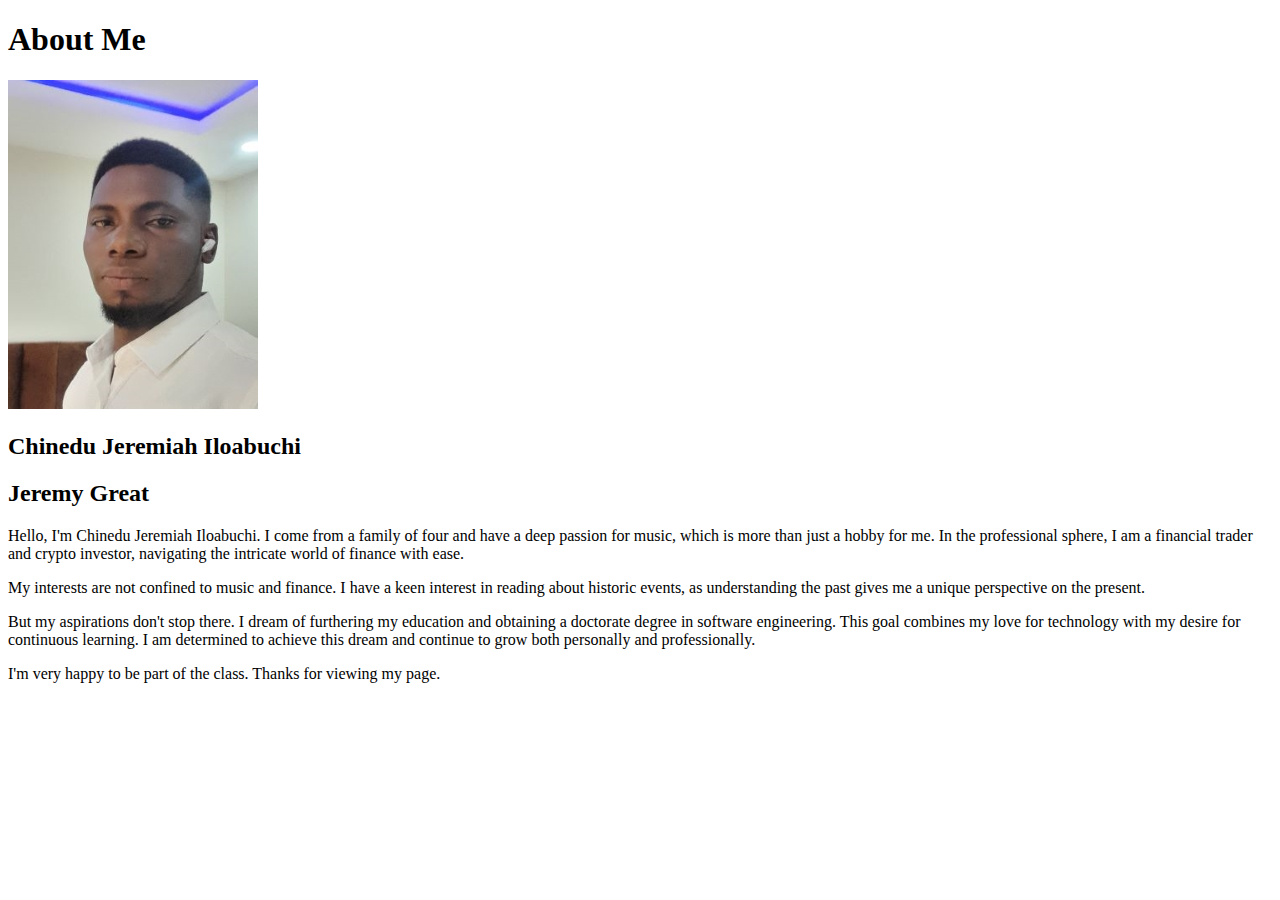
<file: aboutme/index.html>
<!DOCTYPE html>
<html>
<head>
    <title>All About Me</title>
</head>
<body>
    <h1>About Me</h1>
    <img alt="image of me?" src="images/jeremy resized.jpg">
    <h2>Chinedu Jeremiah Iloabuchi</h2>
    <h2>Jeremy Great</h2>
    <p>Hello, I'm Chinedu Jeremiah Iloabuchi. I come from a family of four and have a deep passion for music, which is more than just a hobby for me. In the professional sphere, I am a financial trader and crypto investor, navigating the intricate world of finance with ease.</p>

<p>My interests are not confined to music and finance. I have a keen interest in reading about historic events, as understanding the past gives me a unique perspective on the present.</p>

<p>But my aspirations don't stop there. I dream of furthering my education and obtaining a doctorate degree in software engineering. This goal combines my love for technology with my desire for continuous learning. I am determined to achieve this dream and continue to grow both personally and professionally.</p>
<p>I'm very happy to be part of the class. Thanks for viewing my page.</p>
    </body>
</html>
</file>
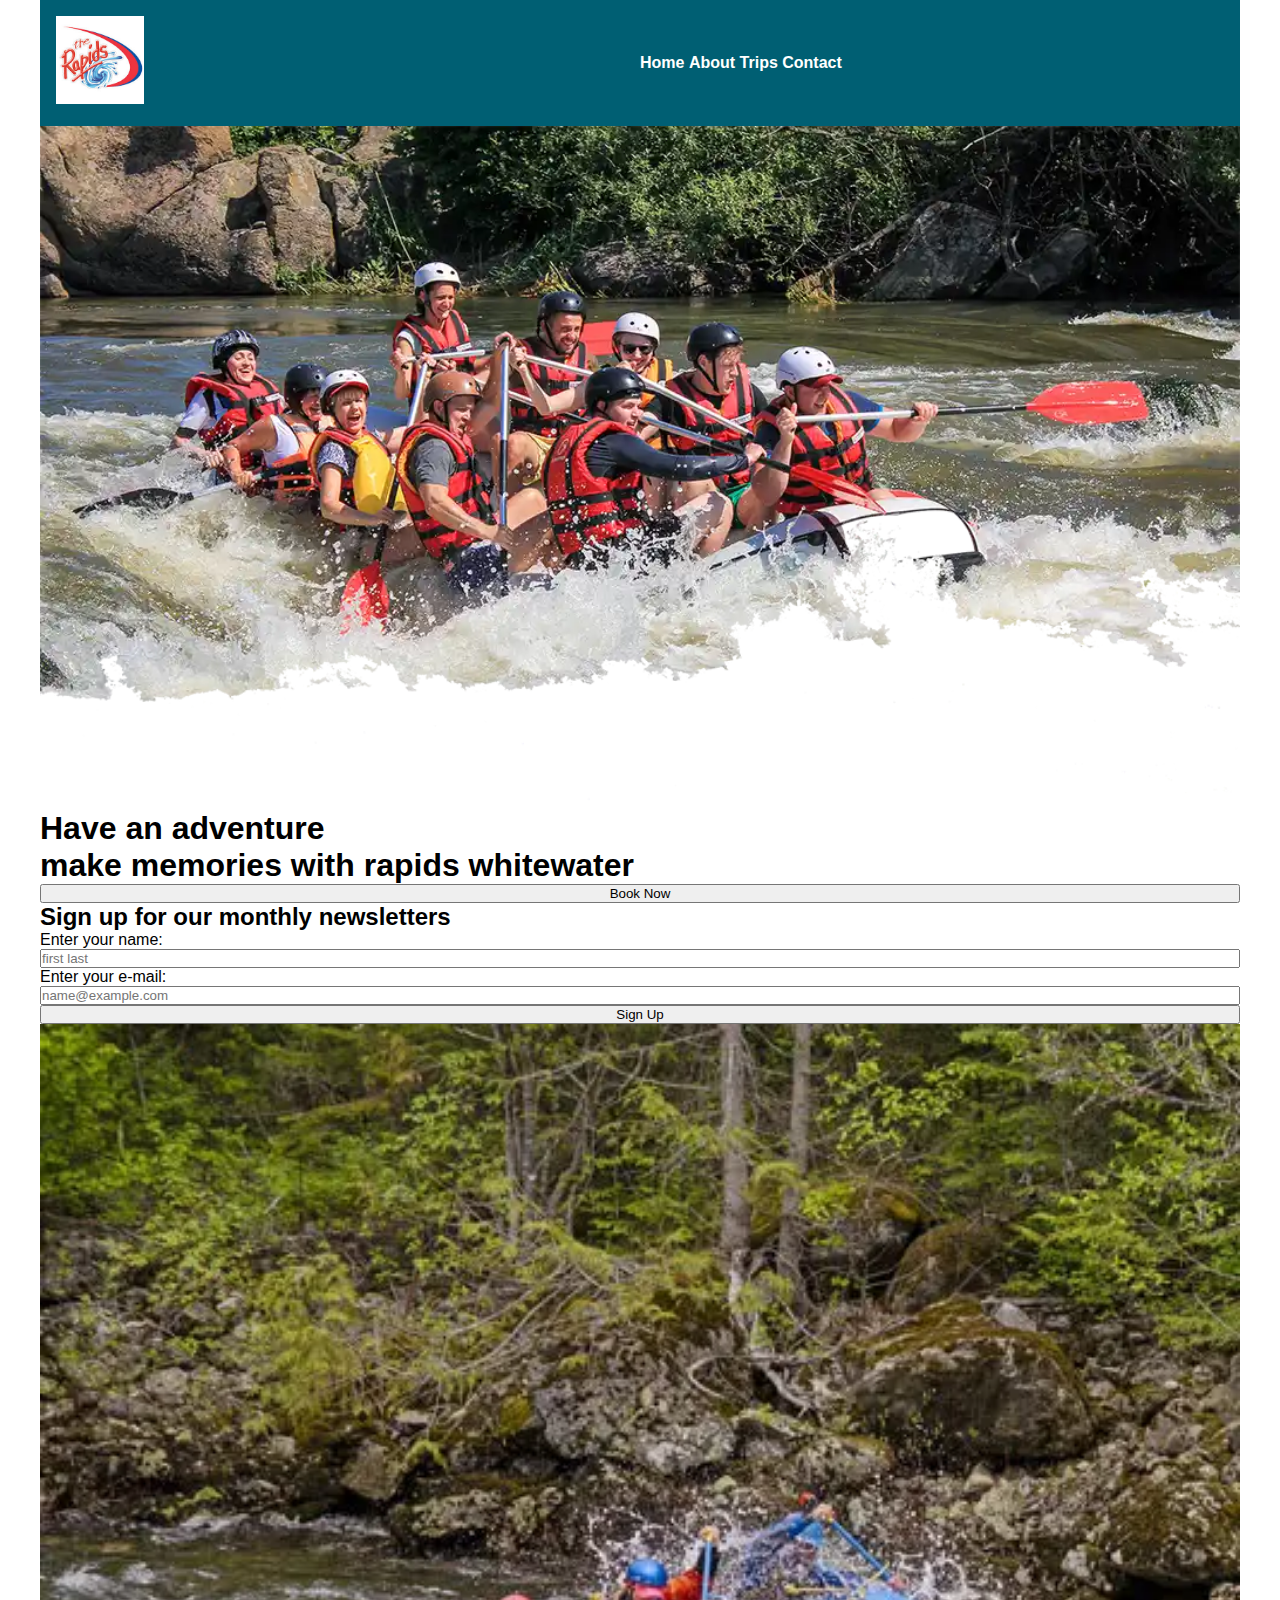
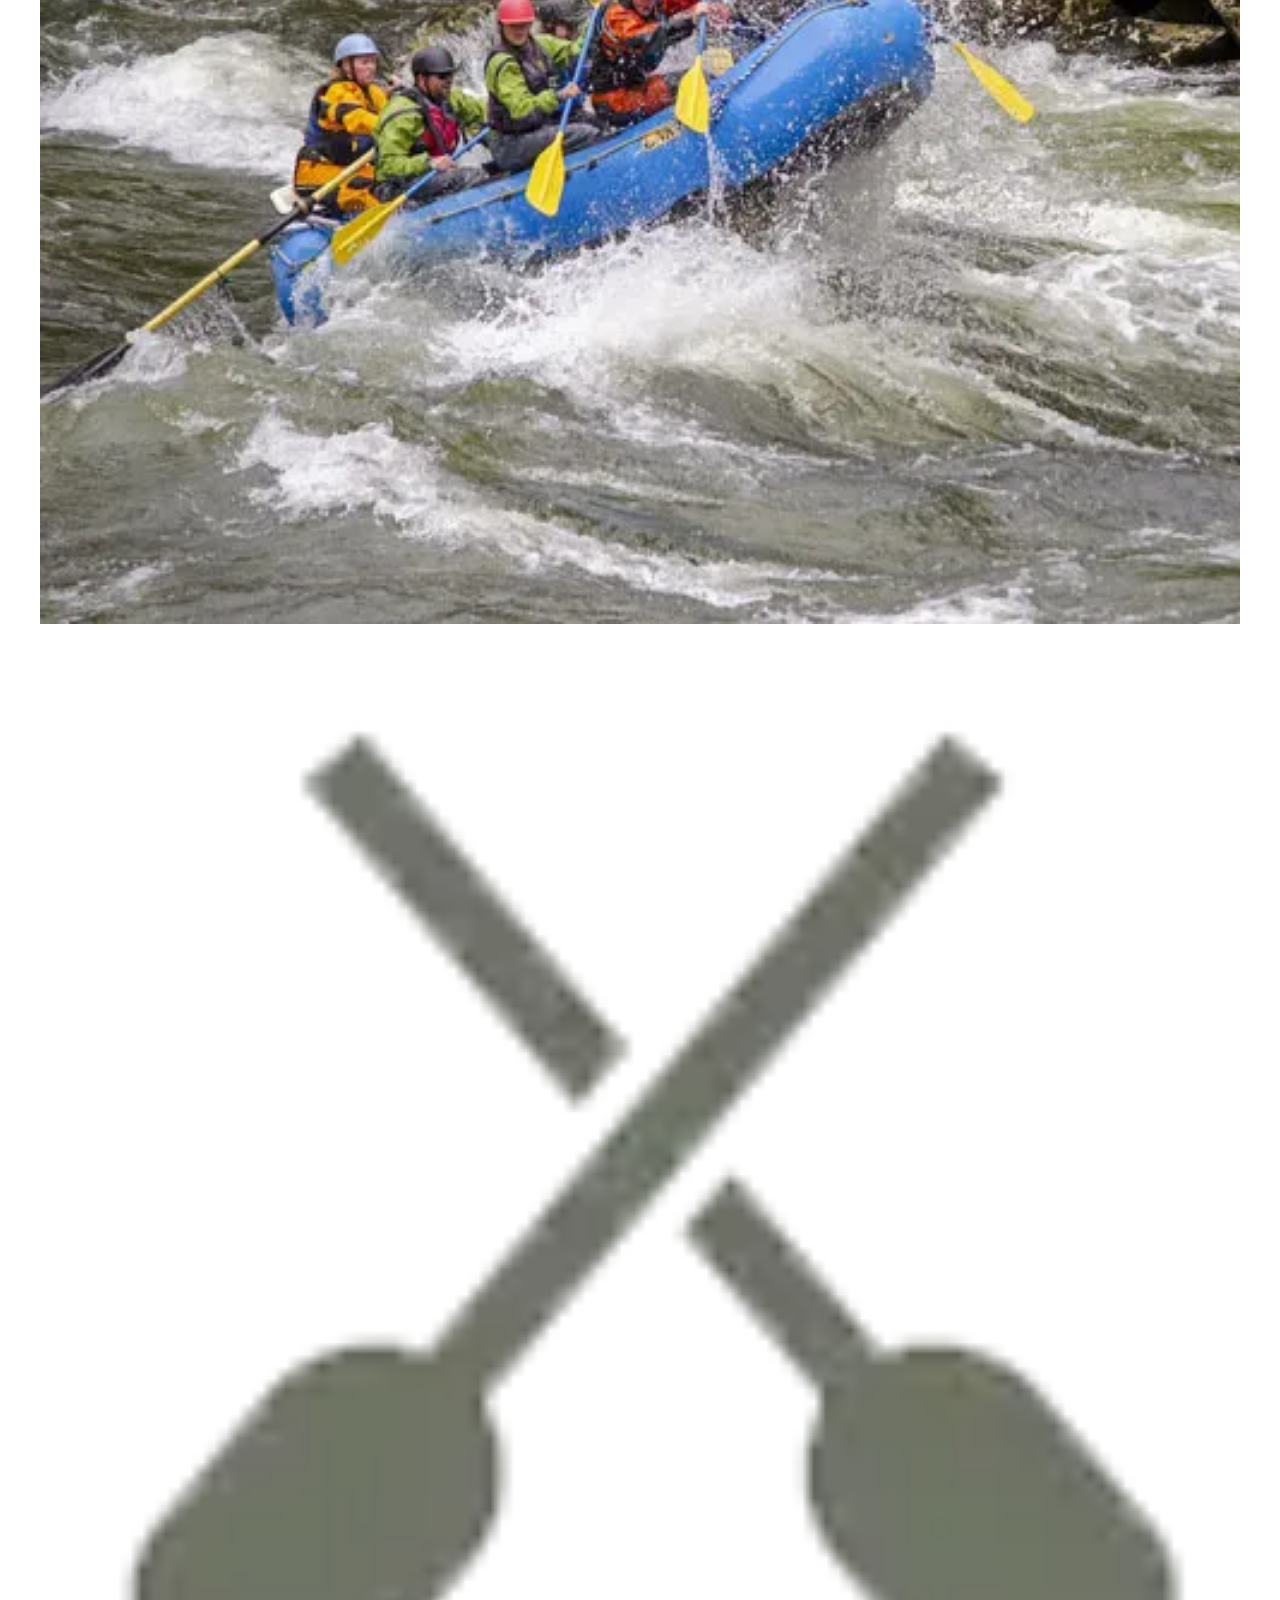
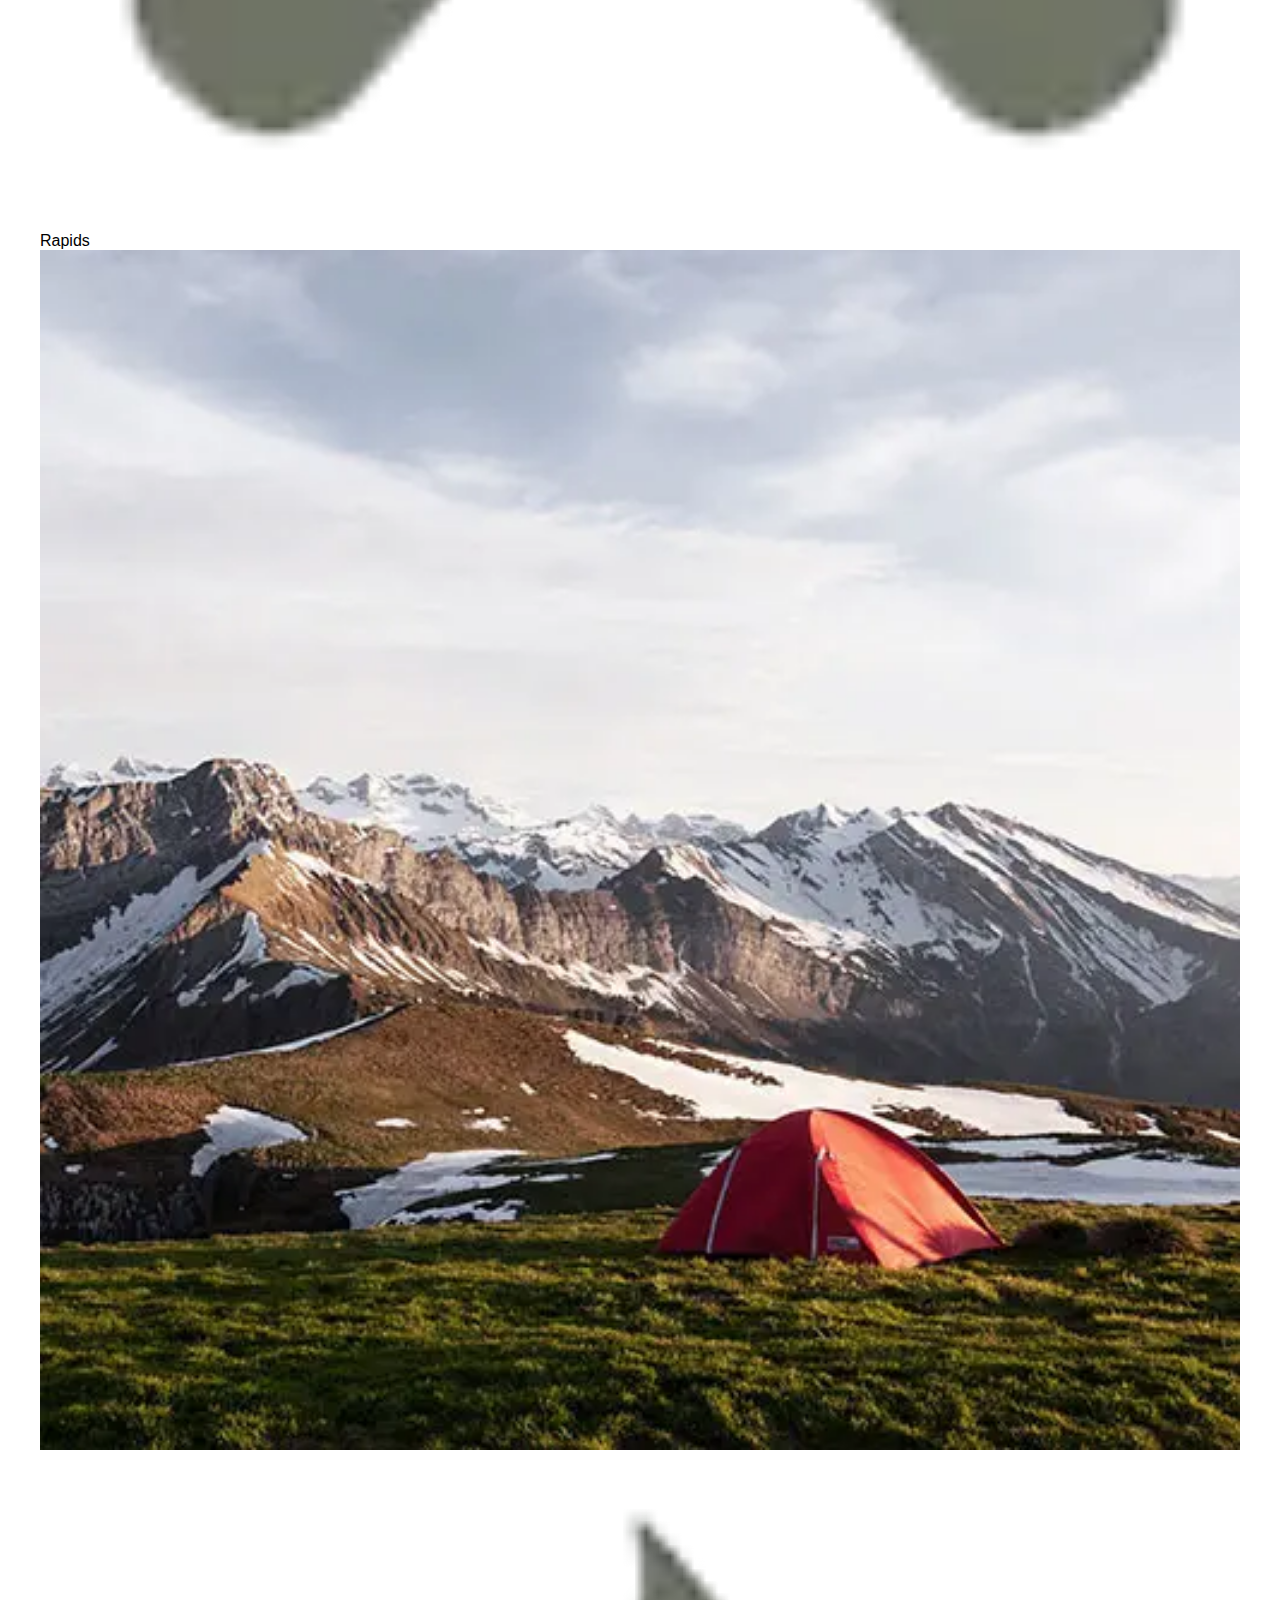
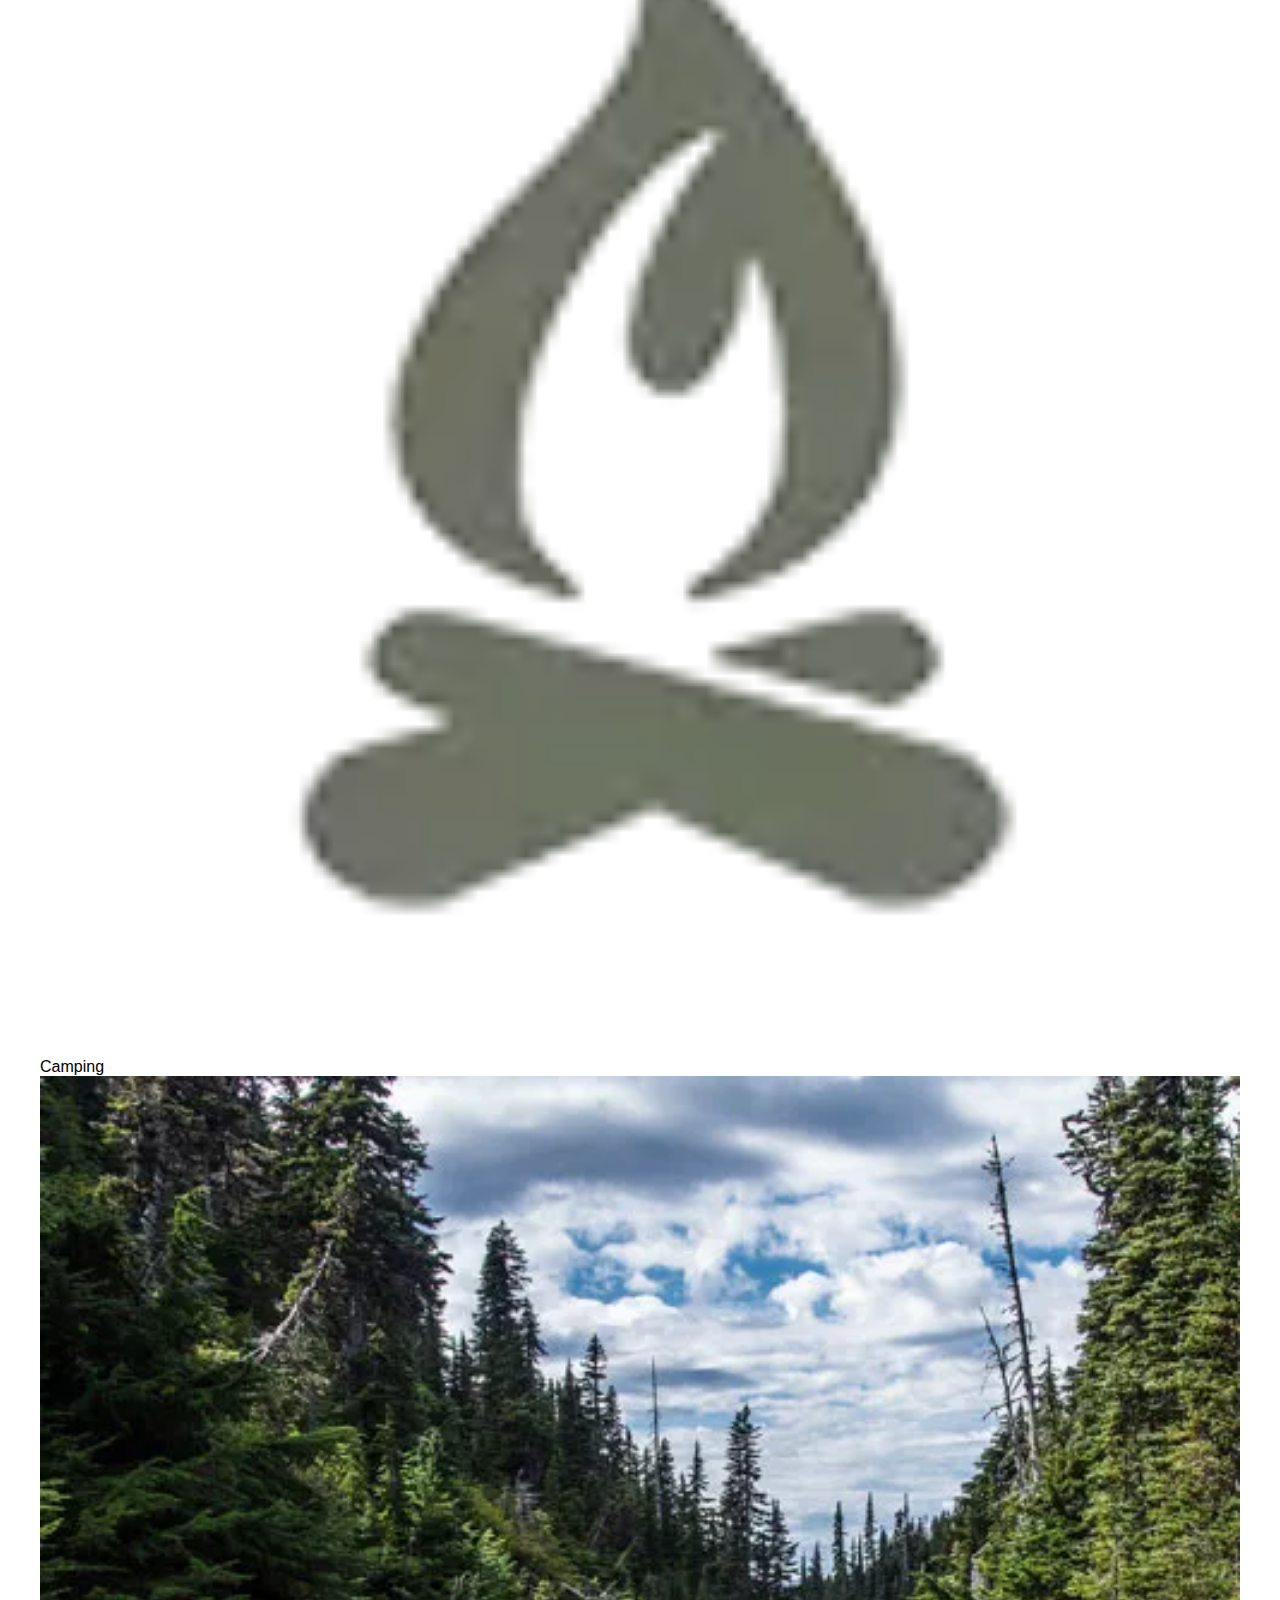
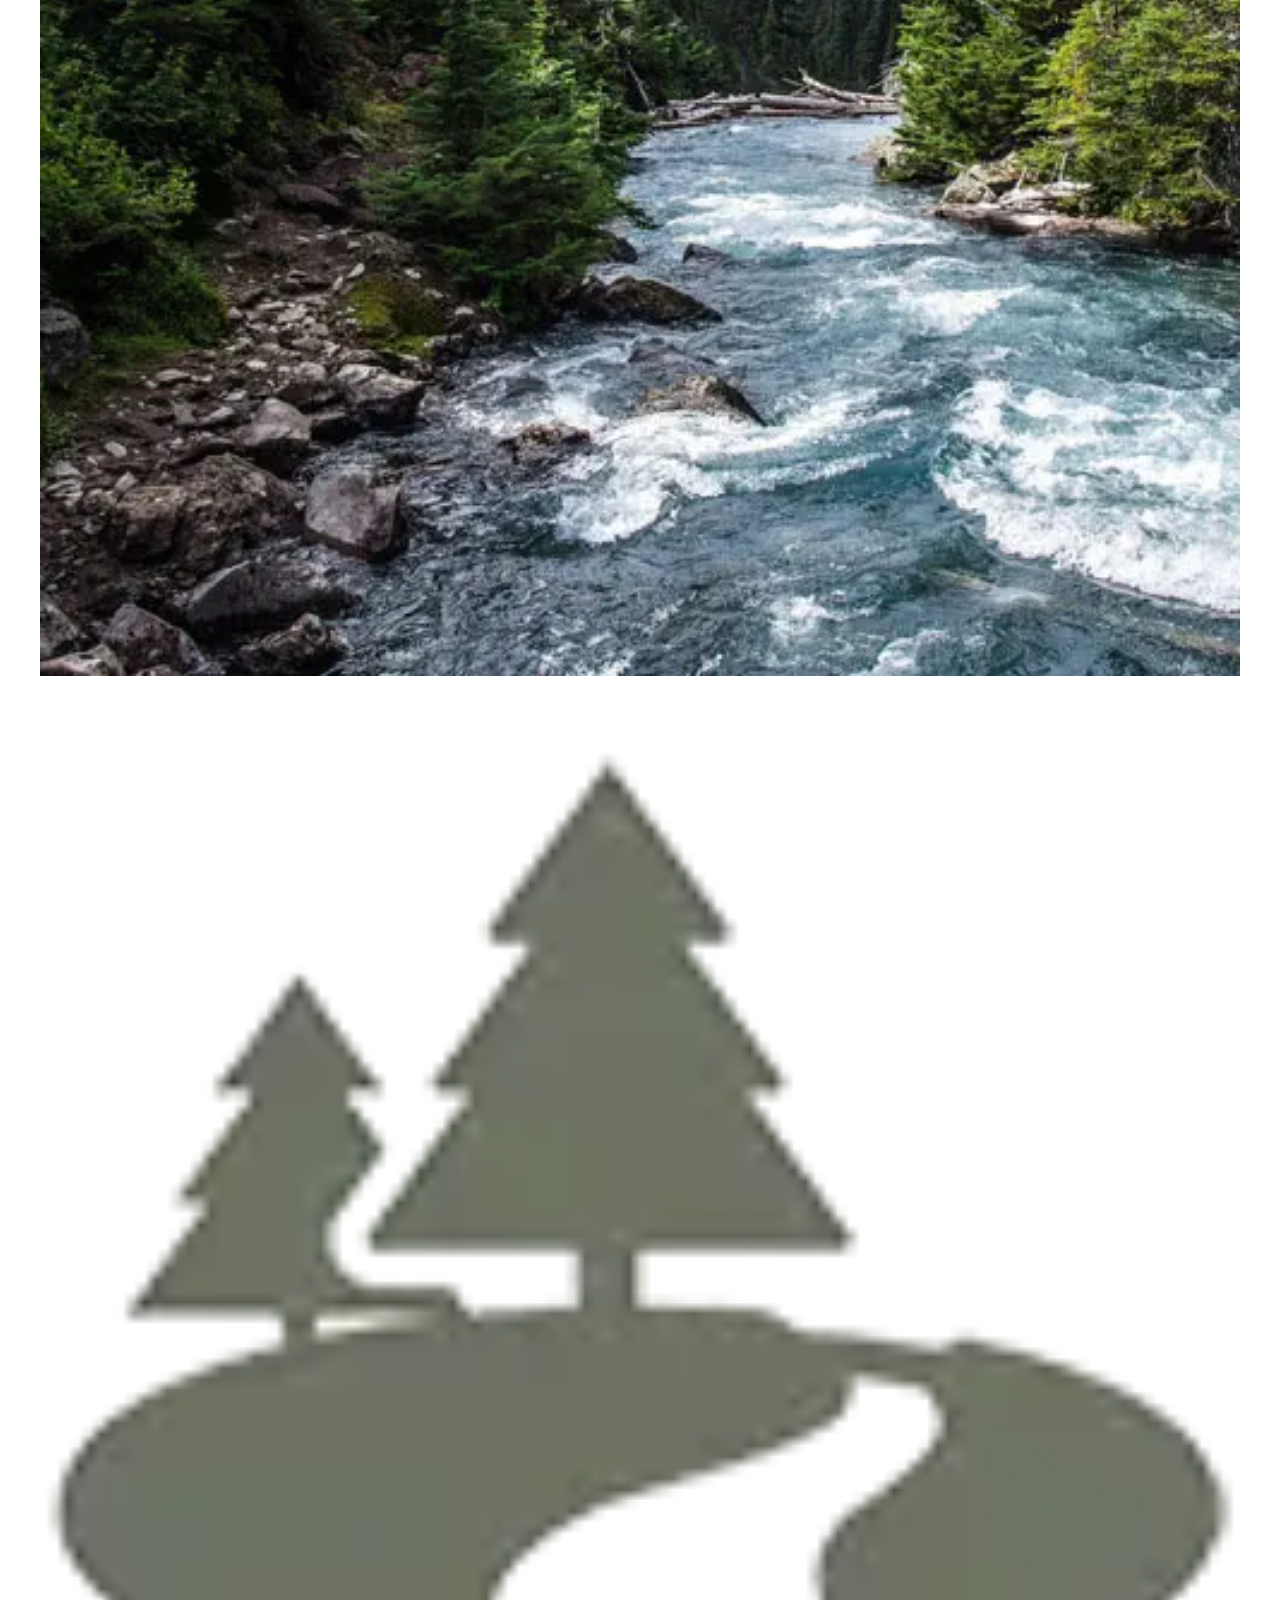
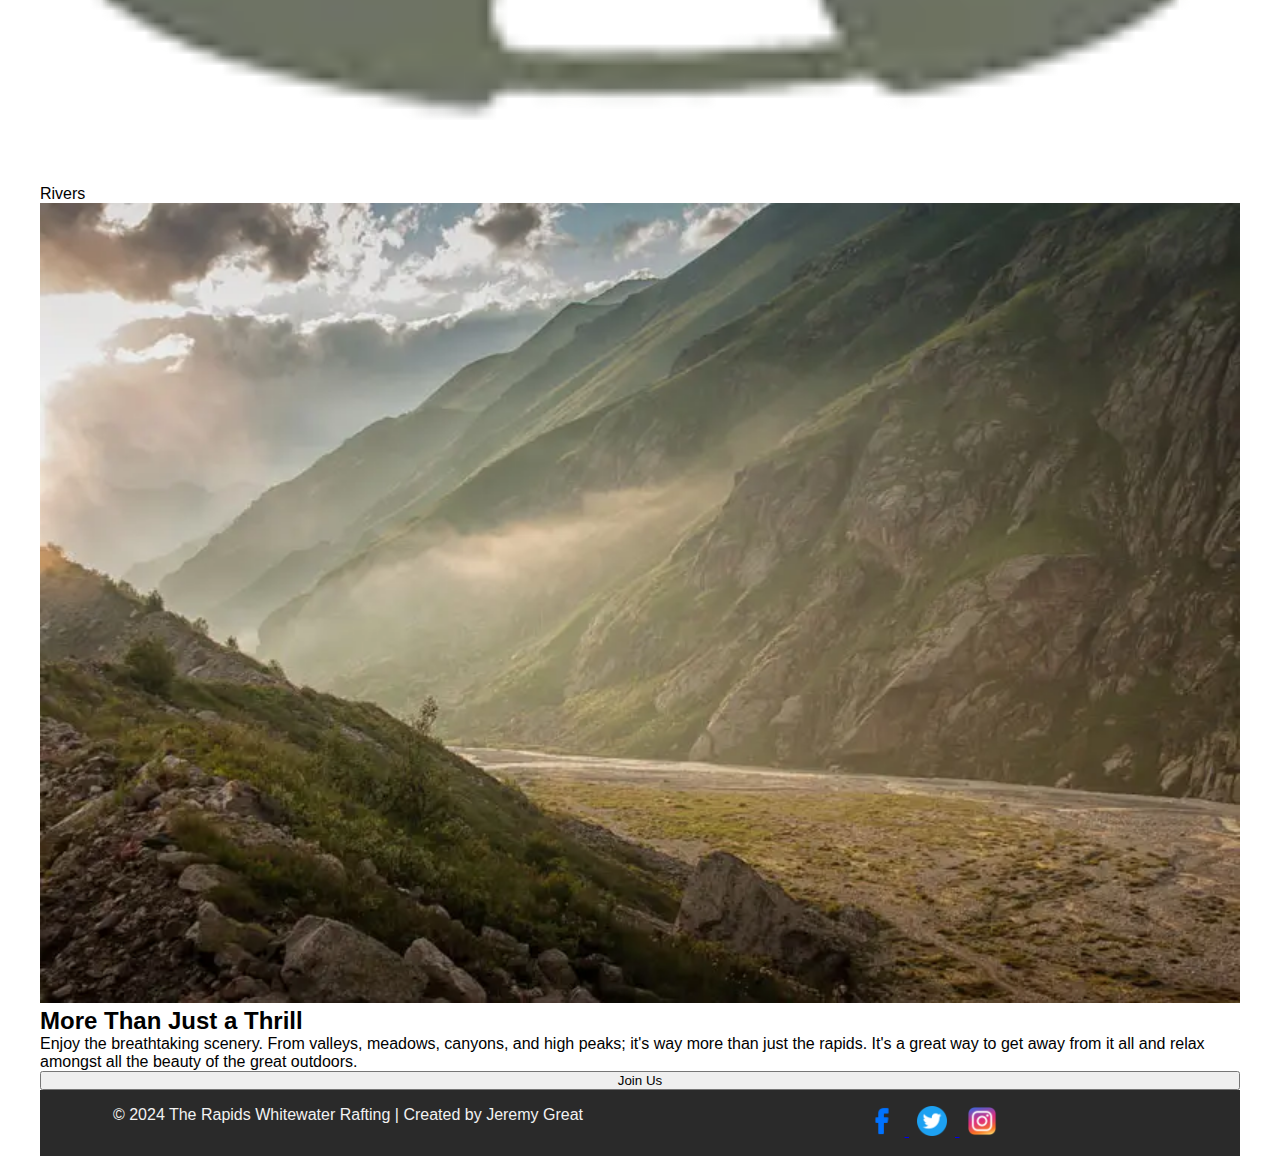
<file: wwr/index.html>
<!DOCTYPE html>
<html lang="en">
<head>
    <meta charset="UTF-8">
    <meta name="viewport" content="width=device-width, initial-scale=1.0">
    <title>Home Page | The Rapids Whitewater Rafting Site</title>
    <meta name="description" content=" This is home page for rapids whitewater rafting site">
    <meta name="author" content="Jeremy Great">
    <link rel="stylesheet" href="styles/rafting.css">
</head>
<body>
    <header>
        <div class="logo">
            <img src="images/raftinglogo.webp" alt="Rapids Whitewater Rafting" width="100" height="100">
        </div>
        <nav class="nav">
            <a href="index.html">Home</a>
            <a href="about.html">About</a>
            <a href="trips.html">Trips</a>
            <a href="contact.html">Contact</a>
        </nav>
    </header>
    <main>
        <section class="hm-main-container">
            <img src="images/hero_transparency.webp" alt=" This is bg-image">
            <div class="hm-hero-content">
                <h1>Have an adventure</h1>
                <h1>make memories with rapids whitewater</h1>
                <button type="submit" id="hm-button1">Book Now</button>
            </div>
            <div class="hm-hero-form">
                <form action="/submit" method="post">
                    <h2>Sign up for our monthly newsletters</h2>
                    <label for="fullname">Enter your name:</label>
                    <input type="text" id="fullname" name="fullname" placeholder="first last">
                    <label for="email">Enter your e-mail:</label>
                    <input type="email" id="hm-email" name="email" placeholder="name@example.com">
                    <button type="submit" id="hm-button2">Sign Up</button>
                </form>
            </div>
        </section>
        <section class="hm-adventure-gallery">
            <figure>
                <img src="images/rapids.webp" alt="rapid adventure"><br>
                <img src="images/oars.webp" alt="rafting oars" class="fg-image">
                <figcaption>Rapids</figcaption>
            </figure>
            <figure>
                <img src="images/camping.webp" alt="rapid adventure"><br>
                <img src="images/fire_icon.webp" alt="campfire icon" class="fg-image">
                <figcaption>Camping</figcaption>
            </figure>
            <figure>
                <img src="images/rivers.webp" alt="rapid adventure"><br>
                <img src="images/river_icon.webp" alt="river icon" class="fg-image">
                <figcaption>Rivers</figcaption>
            </figure>
        </section>
        <section class="hm-join-page">
            <img src="images/mountains.webp" alt="This is mountain image">
            <div>
                <h2>More Than Just a Thrill</h2>
                <p>Enjoy the breathtaking scenery. From valleys, meadows, canyons, and high peaks; it's way more than just the rapids. It's a great way to get away from it all and relax amongst all the beauty of the great outdoors.</p>
                <button type="submit" id="hm-button3">Join Us</button>
            </div>
        </section>
        <footer>
         <p>&copy; 2024 The Rapids Whitewater Rafting | Created by Jeremy Great</p>
            <nav class="sociallinks">
                <a href="https://facebook.com">
                    <img src="images/facebook.webp" alt="Facebook" width="30" height="30">
                </a>
                <a href="https://twitter.com">
                    <img src="images/twitter.webp" alt="Twitter" width="30" height="30">
                </a>
                <a href="https://instagram.com">
                    <img src="images/instagram.webp" alt="Instagram" width="30" height="30">
                </a>
            </nav>
    </footer>
    </main>
</body>
</html>
</file>
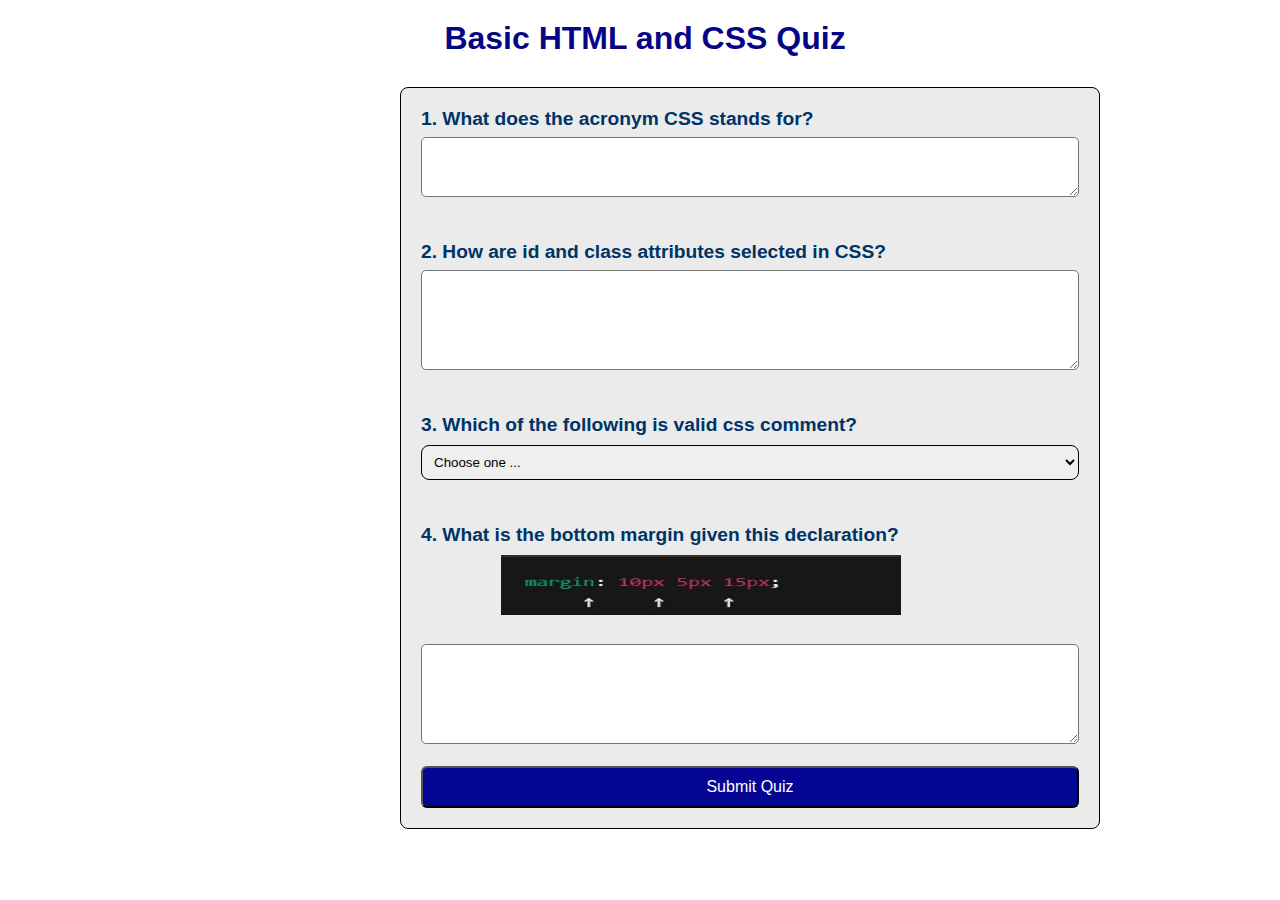
<file: quiz.html>
<!DOCTYPE html>
<html lang="en">
<head>
    <meta charset="UTF-8">
    <meta name="viewport" content="width=device-width, initial-scale=1.0">
    <title>Document</title>
    <link rel="stylesheet" href="styles/quiz.css">
</head>
<body>
    
    <h1>Basic HTML and CSS Quiz</h1>
    <form action="/submit">
        <label for="q1">1. What does the acronym CSS stands for?</label><br>
        <textarea name="q1" id="q1" rows="5" cols="30"></textarea><br><br>
        <label for="q2">2. How are id and class attributes selected in CSS?</label><br>
        <textarea name="q2" id="q2" rows="5" cols="30"></textarea><br><br>
        <label for="q3">3. Which of the following is valid css comment?</label><br>
        <select name="q3" id="q3">
            <option value="">Choose one ...</option>
            <option value="a">&lt;!-- This is a comment --&gt;</option>
            <option value="b"># This is a comment</option>
            <option value="c">// This is a comment</option>
            <option value="d">/* This is a comment */</option>
        </select><br><br>
        <label for="q4">4. What is the bottom margin given this declaration?</label><br>
        <img src="images/marginqz.webp" alt="question about margin" width="400" height="100"><br><br>
        <textarea name="q4" id="q4" rows="5" cols="30"></textarea><br>
        <button type="submit">Submit Quiz</button>
    </form>
</body>
</html>
</file>
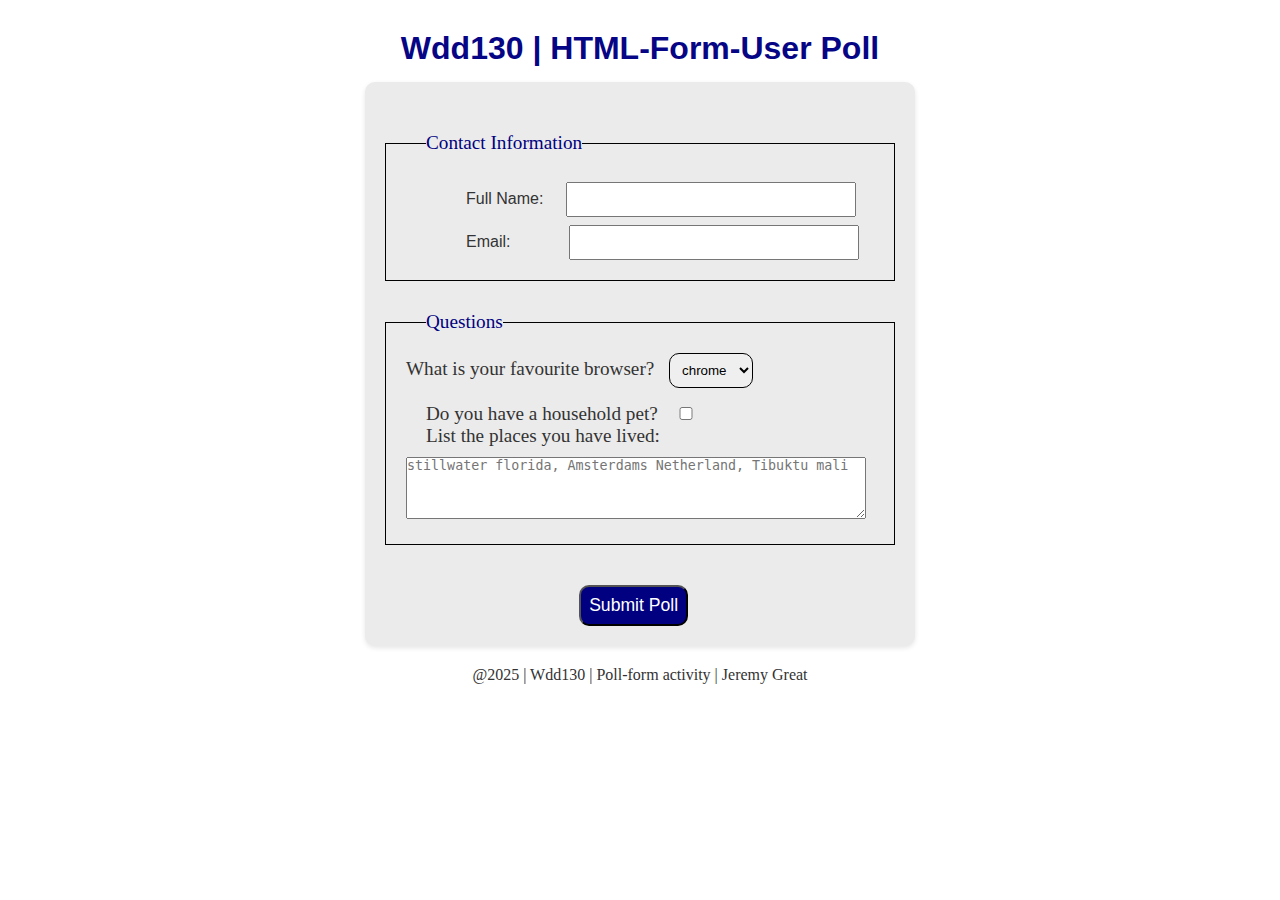
<file: week-05/poll-form.html>
<!DOCTYPE html>
<html lang="en">
<head>
    <meta charset="UTF-8">
    <meta name="viewport" content="width=device-width, initial-scale=1.0">
    <title>Wdd130 | Poll-form</title>
    <link rel="stylesheet" href="styles/poll-form.css">
    <link rel="preconnect" href="https://fonts.googleapis.com">
    <link rel="preconnect" href="https://fonts.gstatic.com" crossorigin>
    <link href="https://fonts.googleapis.com/css2?family=Merriweather:wght@400;700&family=Roboto:wght@400;700&display=swap" rel="stylesheet">
</head>
<body>
    <header>
        <h1>Wdd130 | HTML-Form-User Poll</h1>
    </header>
    <main class="main">
        <form>
            <fieldset class="info">
                <legend>Contact Information</legend>
                <label for="fullname">Full Name:</label>
                <input type="text" id="fullname" name="fullname" placeholder=""><br>
                <label for="useremail">Email:</label>
                <input type="email" id="useremail" name="useremail" placeholder="">
            </fieldset>
            <fieldset class="questions">
                <legend>Questions</legend>
                <label for="browser">What is your favourite browser?</label>
                <select name="browser" id="browser">
                  <option value="chrome">chrome</option>
                  <option value="firefox">firefox</option>
                  <option value="safari">safari</option>
                  <option value="edge">edge</option>
                  <option value="brave">brave</option>
                  <option value="operamini">operamini</option>
                  <option value="others">others</option>
                </select><br>
                <label for="pet" class="pet">Do you have a household pet?</label>
                <input type="checkbox" id="pet" name="pet"><br>
                <label for="feedback" class="pet">List the places you have lived:</label><br>
                <textarea name="feedback" id="feedback" rows="4" placeholder="stillwater florida, Amsterdams Netherland, Tibuktu mali"></textarea>
            </fieldset>
            <button placeholder="button">Submit Poll</button>
        </form>
    </main>
    <footer>
        <p>@2025 | Wdd130 | Poll-form activity | Jeremy Great</p>
    </footer>
</body>
</html>
</file>
<file: styles/quiz.css>
* {
    margin: 0;
    padding: 0;
    box-sizing: border-box;
}

body {
    font-family: 'Roboto', sans-serif;
    font-size: 1.2rem;
    color: #333;
    background-color: #fff;
    
}

form {
    display: flex;
    flex-direction: column;
    background-color: rgb(235, 235, 235);
    width: 700px;
    border: 1px solid #000;
    margin: 20px 0 20px 400px;
    border-radius: 8px;
    padding: 20px
}

h1 {
    font-family:'Roboto', sans-serif;
    font-size: 2rem;
    color: rgb(5, 5, 133);
    text-align: center;
    padding: 10px;
    margin: 10px 0 20px 10px;
}

label {
    font-weight: bold;
    color: #003366;
}

textarea {
    width: 100%;
    margin-top: -15px;
    border-radius: 5px;
}

#q1 {
    height: 60px;
}

#q2, #q4 {
    height: 100px;
}

select {
    padding: 8px;
    border: 1px solid #000;
    border-radius: 8px;
    margin-top: -13px;
}

img {
    height: 60px;
    margin-left: 80px;
    margin-top: -13px;
}

button[type="submit"] {
    padding: 10px;
    font-size: 1rem;
    color: white;
    background-color: rgb(6, 6, 148);
    border-radius: 6px;
}
</file>
<file: week-05/styles/poll-form.css>
* {
    margin: 0;
    padding: 0;
    box-sizing: border-box;
}

body {
    font-family: Georgia, serif;
    font-size: 1.2rem;
    color: #333;
    background-color: #fff;
}

header h1 {
    font-family:'Segoe UI', Tahoma, Geneva, Verdana, sans-serif;
    font-size: 2rem;
    color: rgb(5, 5, 133);
    text-align: center;
    padding: 10px;
    margin-top: 20px;
    margin-bottom: -15px;
}

.main {
    display: flex;
    flex-direction: column;
    background-color: #fff;
    
}

form {
    align-items: center;
    background-color: rgb(235, 235, 235);
    width: 90%;
    max-width: 550px;
    min-width: 300px;
    height: auto;
    border-radius: 10px;
    padding: 20px;
    margin: 20px auto;
    box-shadow: 0 2px 5px rgba(0,0,0,0.1);
}

fieldset {
    border: 1px solid #000;
    margin-top: 30px;
    padding: 20px;
}

legend {
    font-size: 1.2rem;
    color: navy;
    margin-left: 20px;
}


.info label {
    margin: 0 10px 0 60px;
    font-size: 1rem;
    font-family: 'Lucida Sans', 'Lucida Sans Regular', 'Lucida Grande', 'Lucida Sans Unicode', Geneva, Verdana, sans-serif;
}
#useremail {
    margin: 0 0 0 44px;
}

.info input {
    width: 62%;
    padding: 8px;
    margin: 8px;
    border-color: 2px solid linear -gradient(to right, #000, #646363);
}

select {
    width: 18%;
    padding: 8px;
    border-radius: 10px;
    border: 1px solid #000;
    margin-left: 10px;
}

.questions label {
    margin-bottom: 10px;
    margin-top: 10px;
}

#pet {
    width: 10%;
    margin-right: 30px;

}

.pet {
    margin-left: 20px;
    margin-top: 20px;
    
}

textarea {
    margin-top: 10px;
    width: 460px;
}

button {
    margin-left: 38%;
    margin-top: 40px;
    padding: 8px;
    border-radius: 10px;
    width: 21.5%;
    background-color: navy;
    color: #fff;
    font-size: 1.1rem;
}

button:hover {
    background-color: darkgreen;
    transition: 0.5s;
}

.questions input
.questions textarea,
.questions select {
    margin-bottom: 15px;
}

footer {
    text-align: center;
    font-size: 1rem;

}
</file>
<file: wwr/styles/rafting.css>
@media (max-width: 600px) {
  nav ul {
    flex-direction: column;
    text-align: center;
  }
}
/* Basic Reset */
* {
  margin: 0;
  padding: 0;
  box-sizing: border-box;
  width: 100%;
  max-width: 1200px;
  justify-self: center;
}

/* Full height and flex for body */
html, body {
  background-color: #ffffff;
  color: #000000;
  height: 100%;
  font-family: Arial, sans-serif;
}

/* Header styling */
header {
  display: flex;
  justify-content: space-between;
  align-items: center;
  padding: 1rem;
  background-color: #005f73;
}

.logo {
  color: #fff;
  font-size: 1.5rem;
  font-weight: bold;
}

.logo img {
  width: 15%;
  height: 15%;
}

.nav ul {
  display: flex;
  list-style: none;
  gap: 20px;
  margin-top: 1rem;
}

.nav a {
  text-decoration: none;
  color: white;
  font-size: 1rem;
  font-weight: bold;
}

.nav a:hover {
  color: #004080;
}

/* Main section */
.map iframe {
  border: 0;
}

/* Footer */
footer {
  background-color: #2A2A2A;
  display: flex;
  padding: 1rem;
  text-align: center;
  color: #F2F2F2;
}

footer .sociallinks img {
  width: 30px;
  margin: 0 0.5rem;
  align-self: flex-end;
  transition: transform 0.2s;
}

footer .sociallinks img:hover {
  transform: scale(1.2);
}
</file>
